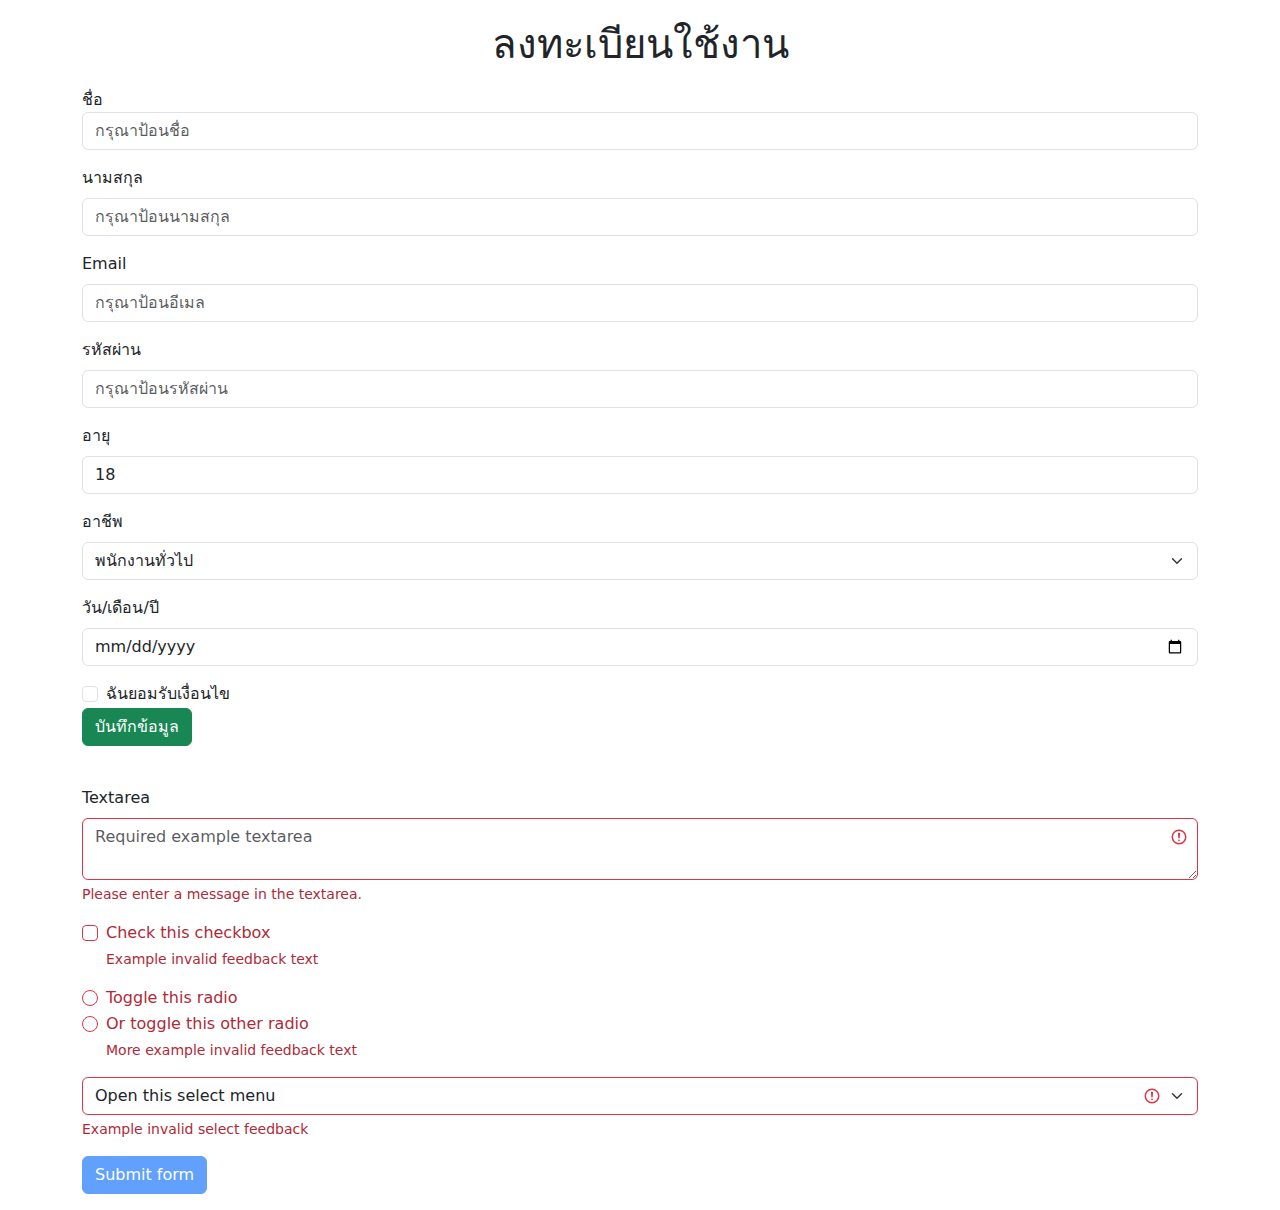
<file: form.html>
<!DOCTYPE html>
<html lang="en">
  <head>
    <meta charset="UTF-8" />
    <meta http-equiv="X-UA-Compatible" content="IE=edge" />
    <meta name="viewport" content="width=device-width, initial-scale=1.0" />
    <title>form</title>
    <link rel="stylesheet" href="css/bootstrap.min.css" />

    <script
      src="https://cdn.jsdelivr.net/npm/bootstrap@5.0.2/dist/js/bootstrap.bundle.min.js"
      integrity="sha384-MrcW6ZMFYlzcLA8Nl+NtUVF0sA7MsXsP1UyJoMp4YLEuNSfAP+JcXn/tWtIaxVXM"
      crossorigin="anonymous"
    ></script>
    <style>
      header {
        text-align: center;
        margin-top: 20px;
      }
    </style>
  </head>
  <body>
    <header class="">
      <h1>ลงทะเบียนใช้งาน</h1>
    </header>
    <div class="container" style="margin-top: 20px">
      <form>
        <div class="mb-3">
          <label for="name" class="from-label">ชื่อ</label>
          <input
            type="text"
            placeholder="กรุณาป้อนชื่อ"
            class="form-control"
            required
          />
        </div>
        <div class="mb-3">
          <label for="lastname" class="form-label">นามสกุล</label>
          <input
            type="text"
            placeholder="กรุณาป้อนนามสกุล"
            class="form-control"
            required
          />
        </div>
        <div class="mb-3">
          <label for="email" class="form-label">Email</label>
          <input
            type="email"
            placeholder="กรุณาป้อนอีเมล"
            class="form-control"
          />
        </div>
        <div class="mb-3">
          <label for="password" class="form-label">รหัสผ่าน</label>
          <input
            type="password"
            placeholder="กรุณาป้อนรหัสผ่าน"
            class="form-control"
          />
        </div>
        <div class="mb-3">
          <label for="number" class="form-label">อายุ</label>
          <input
            type="number"
            name="age"
            min="0"
            max="70"
            value="18"
            class="form-control"
          />
        </div>
        <div class="mb-3">
          <label for="job" class="form-label">อาชีพ</label>
          <select name="job" class="form-select">
            <option>พนักงานทั่วไป</option>
            <option>ธุรกิจส่วนตัว</option>
            <option>อาจารย์</option>
            <option>ทนายความ</option>
            <option>นักเรียน</option>
            <option>นักศึกษา</option>
            <option>อื่นๆ</option>
          </select>
        </div>
        <div class="mb-3">
          <label for="date" class="form-label">วัน/เดือน/ปี</label>
          <input type="date" name="date" class="form-control" />
        </div>
        <div class="form-check">
          <label>
            <input
              type="checkbox"
              name=""
              class="form-check-input"
            />ฉันยอมรับเงื่อนไข
          </label>
        </div>
        <div class="mb-3">
          <input
            type="submit"
            name=""
            id=""
            value="บันทึกข้อมูล"
            class="btn btn-success"
          />
        </div>
      </form>

      <br>
      <form class="was-validated">
        <div class="mb-3">
          <label for="validationTextarea" class="form-label">Textarea</label>
          <textarea class="form-control" id="validationTextarea" placeholder="Required example textarea" required></textarea>
          <div class="invalid-feedback">
            Please enter a message in the textarea.
          </div>
        </div>

        <div class="form-check mb-3">
          <input type="checkbox" class="form-check-input" id="validationFormCheck1" required>
          <label class="form-check-label" for="validationFormCheck1">Check this checkbox</label>
          <div class="invalid-feedback">Example invalid feedback text</div>
        </div>

        <div class="form-check">
          <input type="radio" class="form-check-input" id="validationFormCheck2" name="radio-stacked" required>
          <label class="form-check-label" for="validationFormCheck2">Toggle this radio</label>
        </div>
        <div class="form-check mb-3">
          <input type="radio" class="form-check-input" id="validationFormCheck3" name="radio-stacked" required>
          <label class="form-check-label" for="validationFormCheck3">Or toggle this other radio</label>
          <div class="invalid-feedback">More example invalid feedback text</div>
        </div>

        <div class="mb-3">
          <select class="form-select" required aria-label="select example">
            <option value="">Open this select menu</option>
            <option value="1">One</option>
            <option value="2">Two</option>
            <option value="3">Three</option>
          </select>
          <div class="invalid-feedback">Example invalid select feedback</div>
        </div>

        <div class="mb-3">
          <button class="btn btn-primary" type="submit" disabled>Submit form</button>
        </div>
      </form>
    </div>
  </body>
</html>
</file>
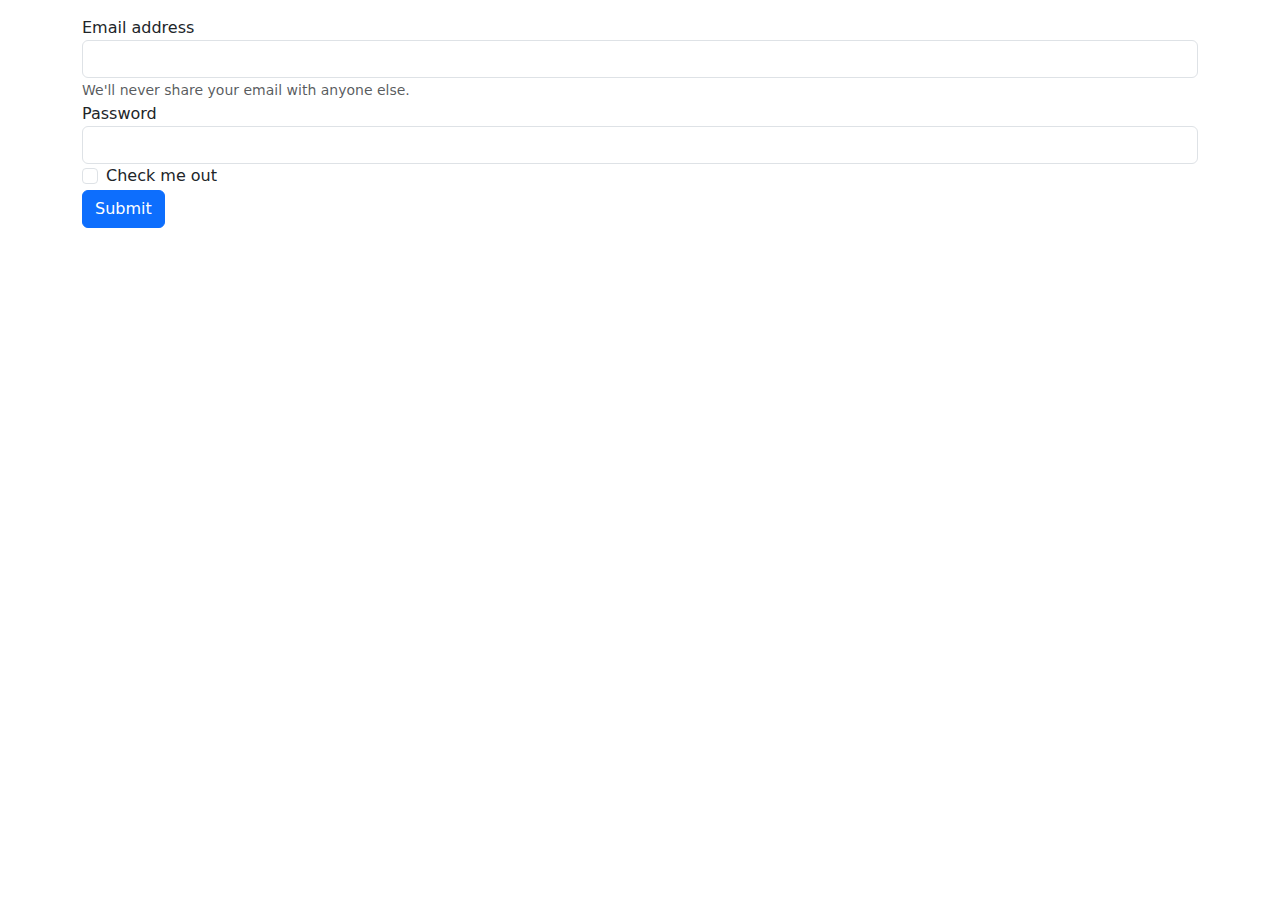
<file: form1.html>
<!DOCTYPE html>
<html lang="en">
  <head>
    <meta charset="UTF-8" />
    <meta http-equiv="X-UA-Compatible" content="IE=edge" />
    <meta name="viewport" content="width=device-width, initial-scale=1.0" />
    <title>Document</title>
    <link rel="stylesheet" href="css/bootstrap.min.css" />
    <script
      src="https://cdn.jsdelivr.net/npm/bootstrap@5.0.2/dist/js/bootstrap.bundle.min.js"
      integrity="sha384-MrcW6ZMFYlzcLA8Nl+NtUVF0sA7MsXsP1UyJoMp4YLEuNSfAP+JcXn/tWtIaxVXM"
      crossorigin="anonymous"
    ></script>
  </head>
  <body>
    <form class="container my-3">
      <div class="form-group">
        <label for="exampleInputEmail1">Email address</label>
        <input
          type="email"
          class="form-control"
          id="exampleInputEmail1"
          aria-describedby="emailHelp"
        />
        <small id="emailHelp" class="form-text text-muted"
          >We'll never share your email with anyone else.</small
        >
      </div>
      <div class="form-group">
        <label for="exampleInputPassword1">Password</label>
        <input
          type="password"
          class="form-control"
          id="exampleInputPassword1"
        />
      </div>
      <div class="form-check">
        <input type="checkbox" class="form-check-input" id="exampleCheck1" />
        <label class="form-check-label" for="exampleCheck1">Check me out</label>
      </div>
      <button type="submit" class="btn btn-primary">Submit</button>
    </form>
  </body>
</html>
</file>
